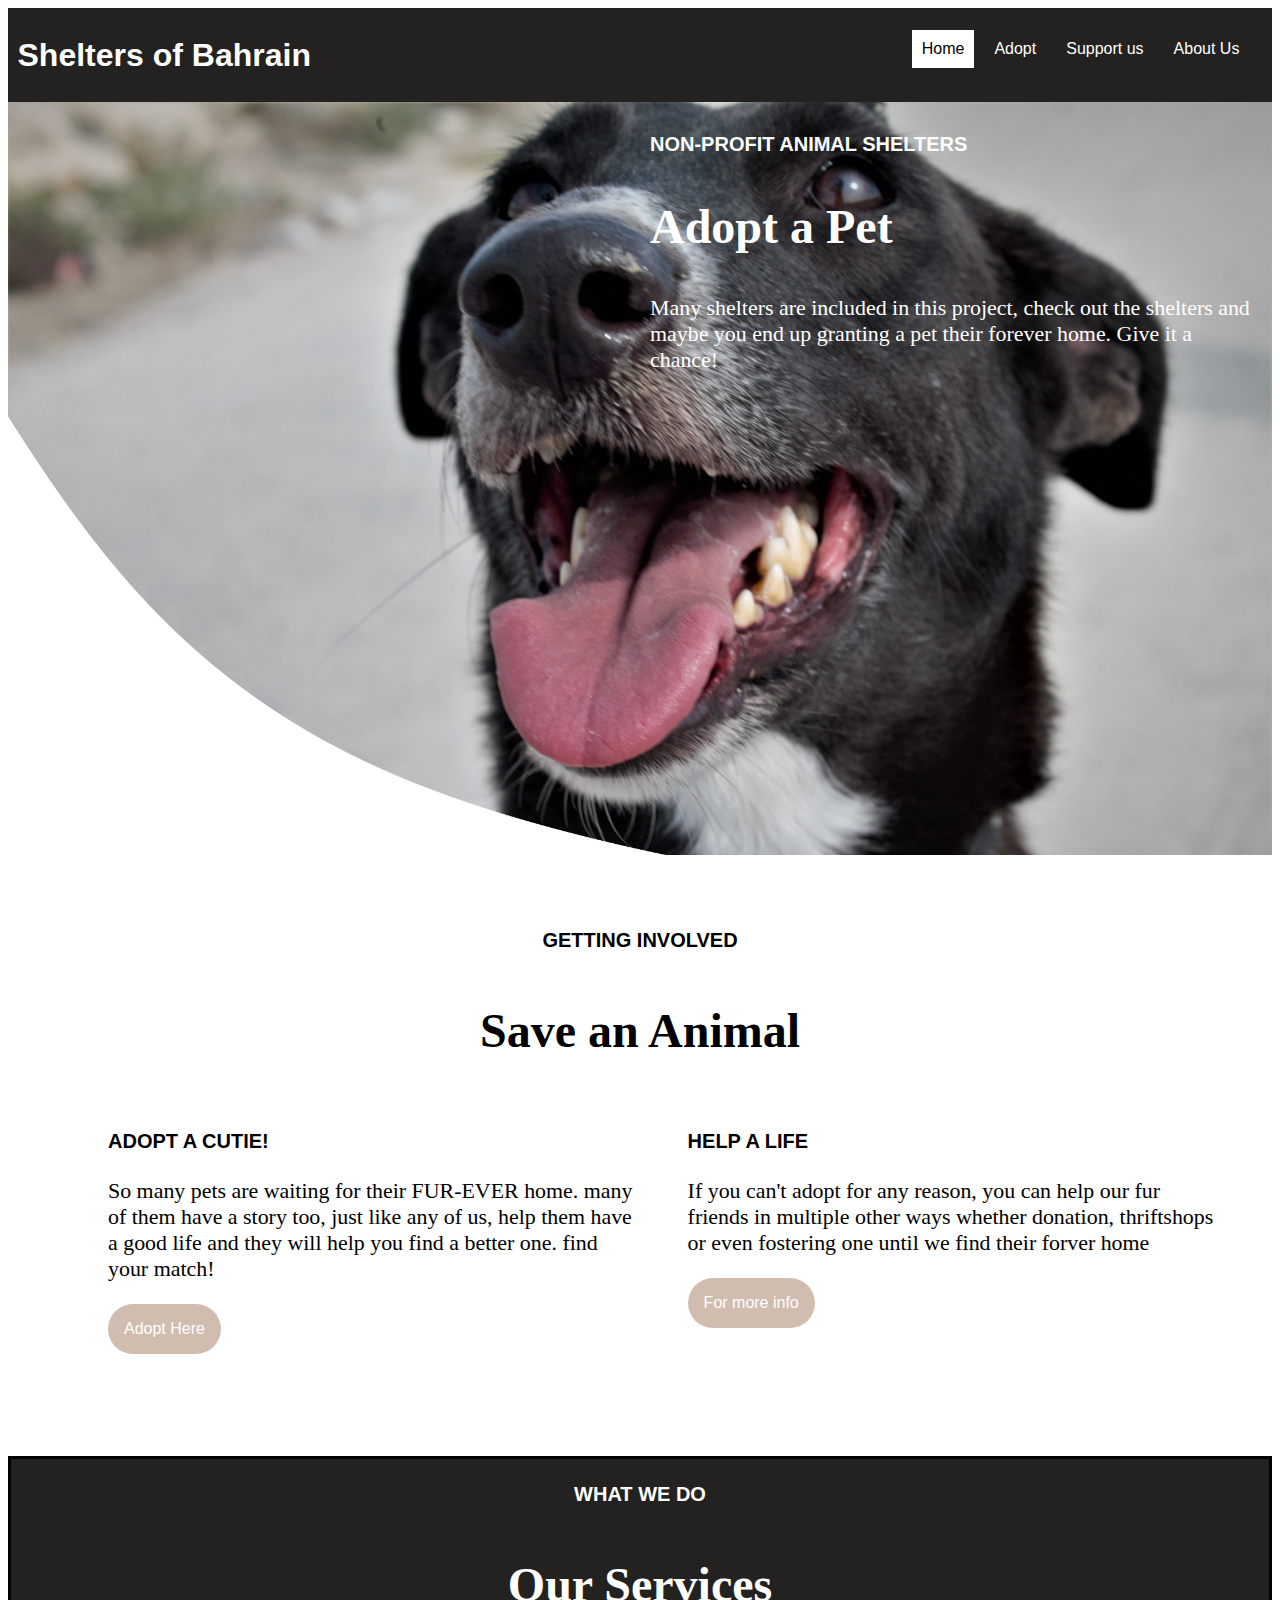
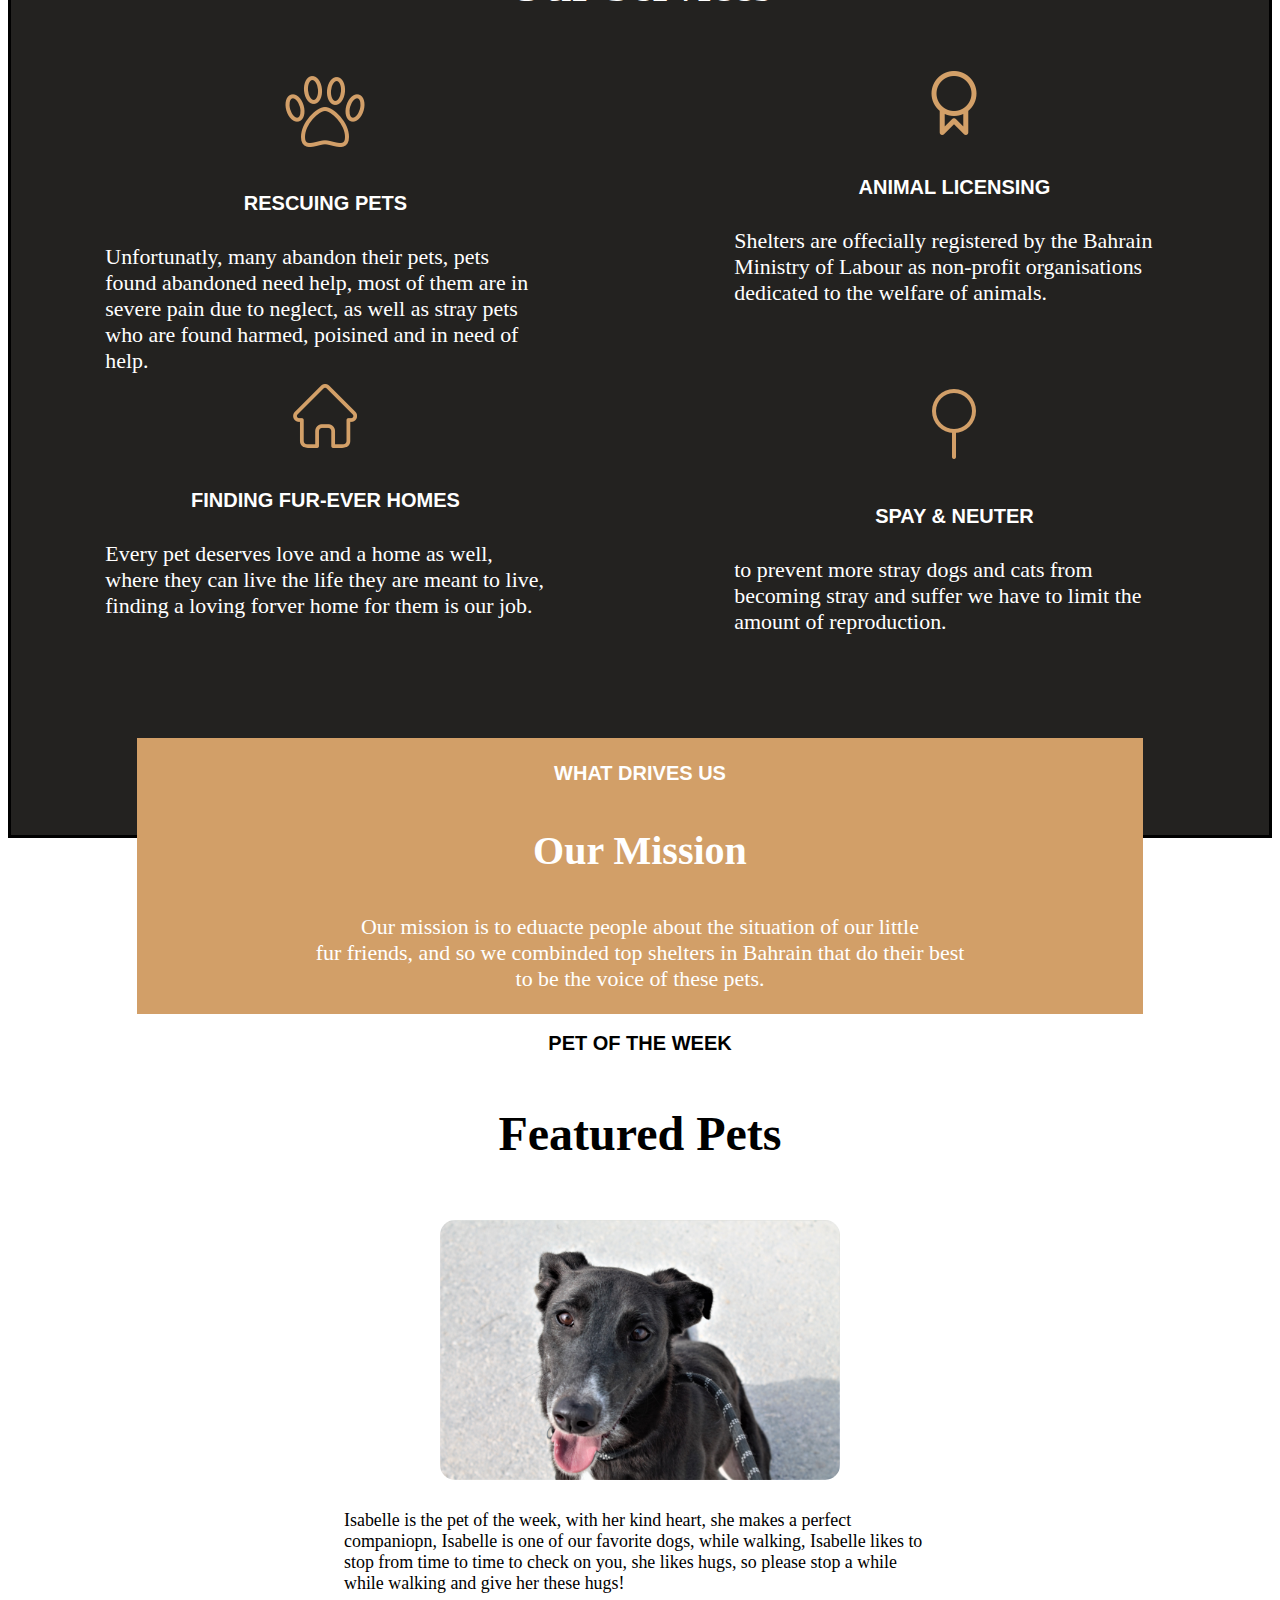
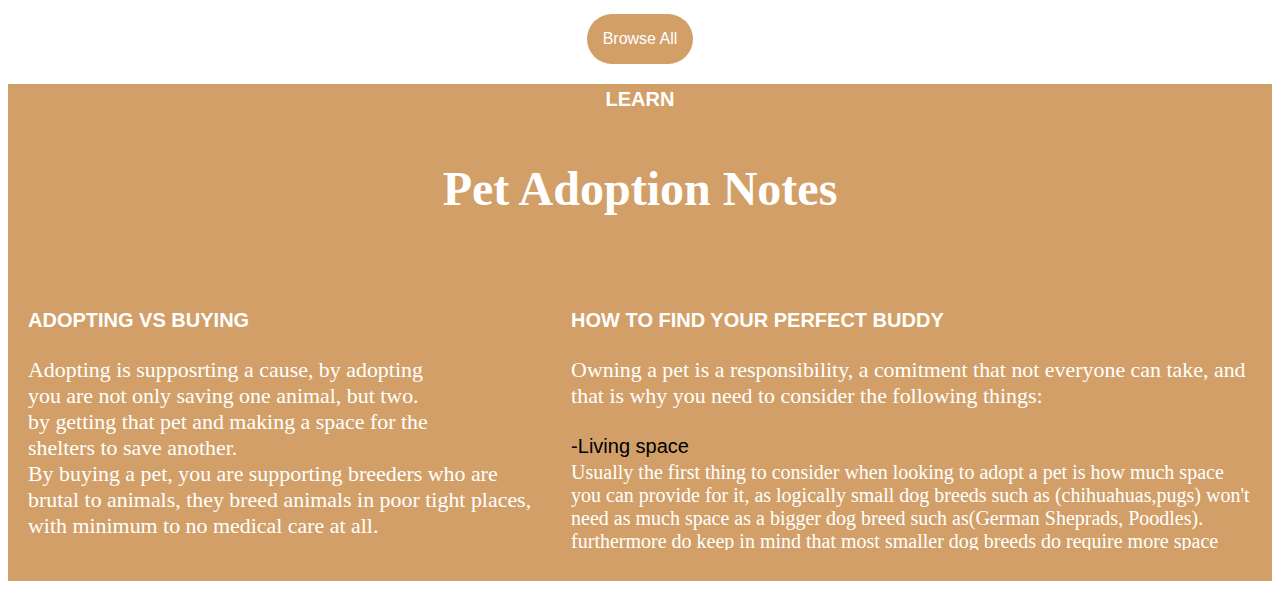
<file: index.html>
<!DOCTYPE html>
<html lang="en">
<head>
  <meta name="viewport" content="width=device-width,initial-scale=1,maximum-scale=1,user-scalable=no">
<meta http-equiv="X-UA-Compatible" content="IE=edge">
<meta name="HandheldFriendly" content="true">
<meta charset="utf-8">
  <title>Shelters of Bahrain</title>
  <link href="homepage.css" rel="stylesheet" type="text/css">
  <link href="fonts.css" rel="stylesheet" type="text/css">


</head>
<header>
    <h1 id="header0"><a href="index.html">Shelters of Bahrain</a></h1>
</header>

<div class="navbar">
    <ul>

      <li><a href="AboutUs.html">About Us</a></li>
      <li><a href="getInvolved.html">Support us</a></li>
      <li><a href="Adoption.html">Adopt</a></li>
      <li><a id="active" href="index.html">Home</a></li>

    </ul>
  </div>




  <div id="bimg2" style="background-image: url(isabella.jpg);">
  <div class="firstpart">

    <h2 id="header2">NON-PROFIT ANIMAL SHELTERS</h2>
    <h1 id="header3">Adopt a Pet</h1>
    <p id="ph1">Many shelters are included in this project, check out the shelters
    and maybe you end up granting a pet their forever home. Give it a chance!</p>
  </div>




<div class="parttwo">
  <h3 id="header4">GETTING INVOLVED</h3>
  <h2 id="bigheader5">Save an Animal</h2>
  <section id="innerpart1">
    <h3 id="header6"> Adopt a Cutie!</h3>
    <p id="ph6">So many pets are waiting for their FUR-EVER home. many of them have a story too,
    just like any of us, help them have a good life and they will help
    you find a better one. find your match!</p>

      <a id="ad2" href="Adoption.html" >Adopt Here</a>


        </section>
        <section id="innerpart2">


    <h3 id="header7">Help a Life</h3>
    <p id="ph7">If you can't adopt for any reason, you can help our fur friends
    in multiple other ways whether donation, thriftshops or even fostering one
    until we find their forver home</p>
    <a id="info" href="getInvolved.html">For more info</a>
  </section>

</div>
</div>
<div class="Partthree">
  <h3 id="header8">WHAT WE DO</h3>
  <h2 id="header9">Our Services</h2>
  <div class="gridconatiner1">
    <section id="sec1">
  <img src="paw.png" alt="paw">
  <h4 id="header10">Rescuing pets</h4>
  <p id="ph10">Unfortunatly, many abandon their pets, pets found abandoned
  need help, most of them are in severe pain due to neglect, as well as
stray pets who are found harmed, poisined and in need of help.</p>
</section>
  <section id="sec2">
<img src="cer.png" alt="certificate">
  <h4 id="header11">Animal licensing</h4>
  <p id="ph11">Shelters are offecially registered by the Bahrain Ministry of Labour
  as non-profit organisations dedicated to the welfare of animals.</p>
</section>
<section id="sec3">
  <img src="home.png" alt="home">
  <h4 id="header12">finding FUR-ever homes</h4>
  <p id="ph12">Every pet deserves love and a home as well, where they
  can live the life they are meant to live, finding a loving forver home for them is our job. </p>
</section>
<section id="sec4">
  <img src="neuter.png" alt="spar and neuter">
  <h4 id="header13">Spay & neuter</h4>
  <p id="ph13">to prevent more stray dogs and cats from becoming stray and suffer
  we have to limit the amount of reproduction.</p>
</section>
    </div>
  <section id="part4">
    <h3 id="header14">WHAT DRIVES US</h3>
    <h2 id="header15">Our Mission</h2>
    <p id="ph15">Our mission is to eduacte people about the situation of our little <br>
    fur friends, and so we combinded top shelters in Bahrain that do their best <br>
  to be the voice of these pets.</p>
  </section>
</div>


<div class="partsix">
  <h3 id="header18">pet of the week</h3>
  <h2 id="header19">Featured Pets</h2>
    <img id="dogofweek" src="yes7.jpg" alt="yes" height="280" width="420">
  <p id="ph24"> Isabelle is the pet of the week, with her kind heart, she makes a perfect companiopn,
  Isabelle is one of our favorite dogs, while walking, Isabelle likes to stop from time to time to check on
you, she likes hugs, so please stop a while while walking and give her these hugs!  </p>
  <a id= "br" href="Adoption.html#fig">Browse All</a>

</div>
  <div class="partseven">
  <h3 id="header20">LEARN</h3>
  <h2 id="header21">Pet Adoption Notes</h2>

  <div class="parteight">
  <div class="rightpart">
    <h3 id="header22">Adopting Vs Buying </h3>
    <p id="ph22">Adopting is supposrting a cause, by adopting <br> you are not only saving
    one animal, but two. <br> by getting that pet and making a space for the <br>
  shelters to save another.<br>By buying a pet, you are supporting breeders who are <br>
  brutal to animals, they breed animals in poor tight places,<br> with minimum
  to no medical care at all. </p>
  </div>

<div class="leftpart">
  <h3 id="header23">How to find your perfect buddy</h3>
  <p id="ph23">Owning a pet is a responsibility, a comitment that not everyone
  can take, and that is why you need to consider the following things:</p>
  <dl id="list1">
    <dt><b>-Living space</b></dt>
    <dd id="dd1">Usually the first thing to consider when looking to adopt a pet is how
    much space you can provide for it, as logically small dog breeds such as (chihuahuas,pugs)
    won't need as much space as a bigger dog breed such as(German Sheprads, Poodles).<br> furthermore
    do keep in mind that most smaller dog breeds do require more space than cats as they tend to be
    more energetic.</dd>

    <dt><b>-Time comitment</b></dt>
    <dd>
      Each indivisual pet has its own time and attention needs that have to be met
      on daily bases. In general cats tend to be more independent than dogs or parrots
      therefore they require the least amount of interaction time. On the other hand,
      dogs tend to be very active and require daily walks and play time so please
      check your weekly schedule and see how much time you would like to dedicate
      to your new friend!
    </dd>

    <dt><b>-Expenses</b></dt>
    <dd>Regardless of your choice of pet all pets require basic needs such as
      food, toys and veternary visits, you should consider these bills before
      adopting your pet!
    </dd>
  </dl>
</div>
</div>
</div>
</body>
</html>
</file>
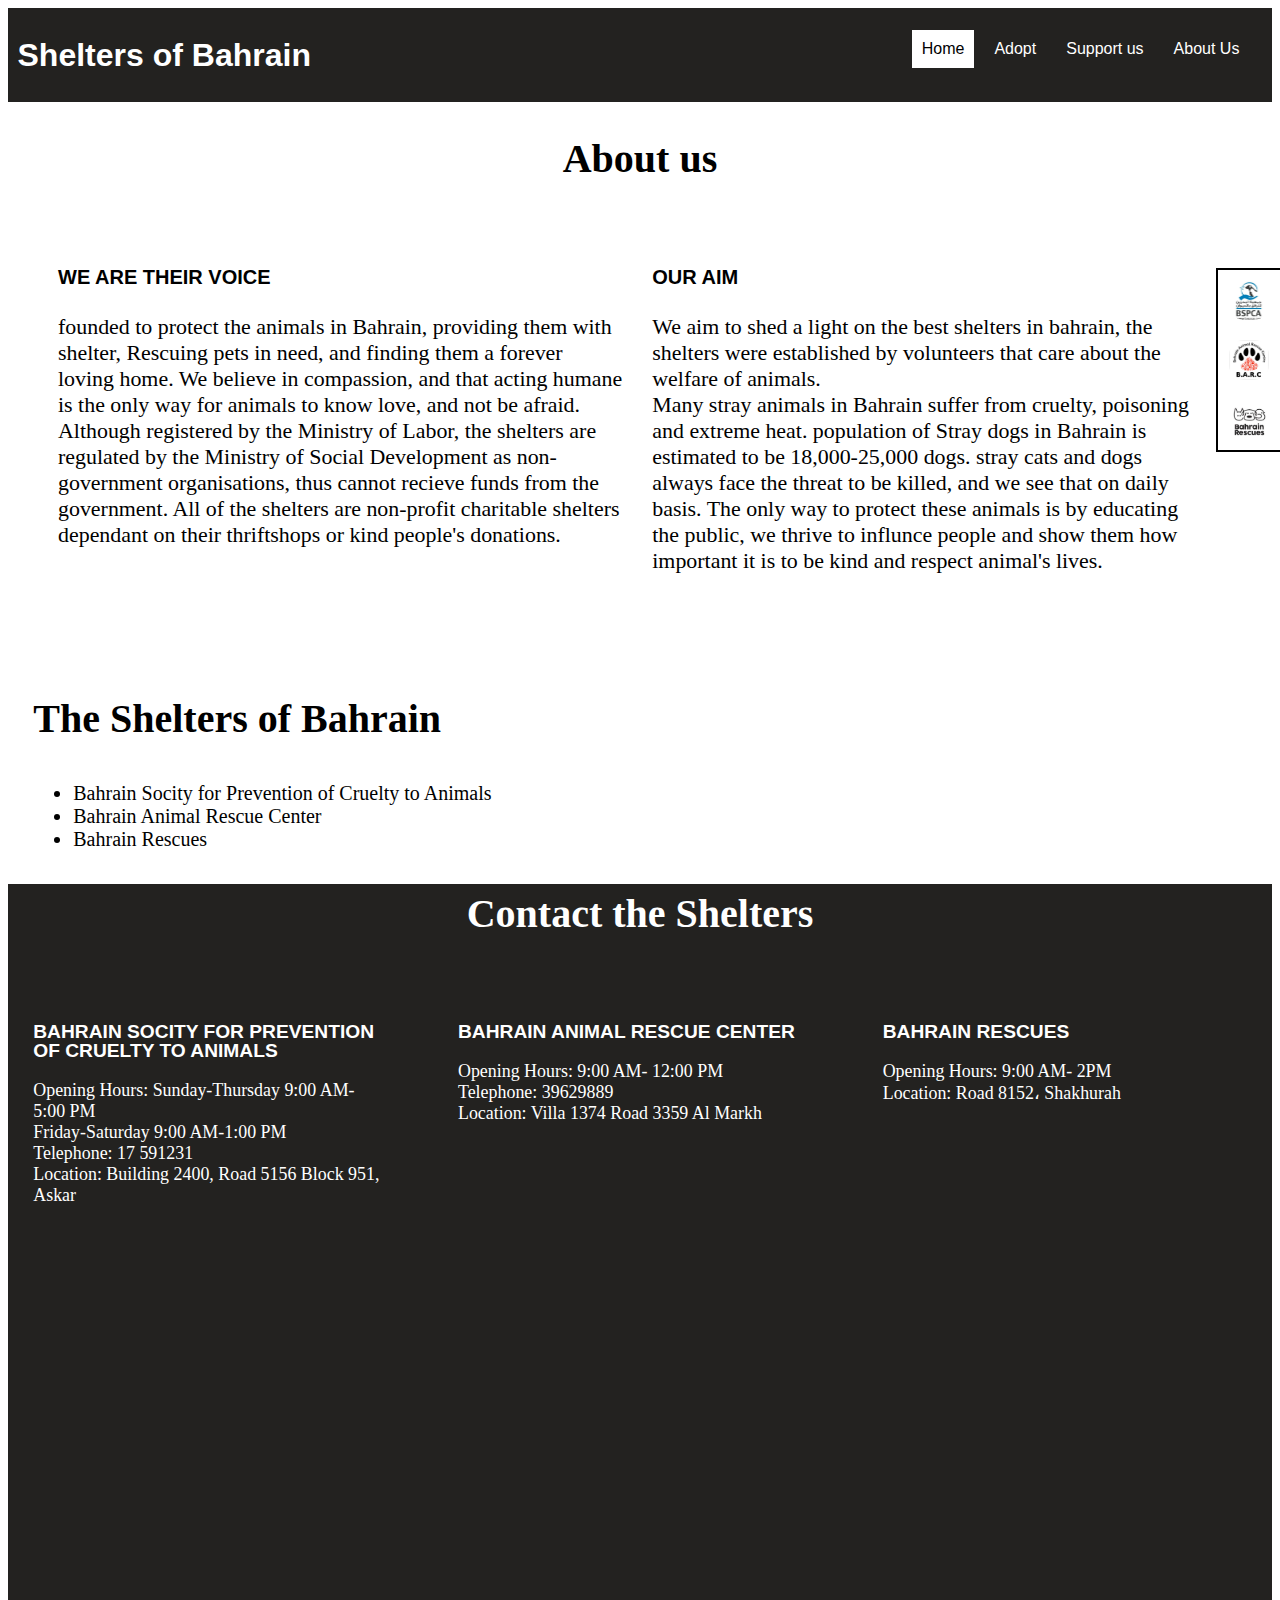
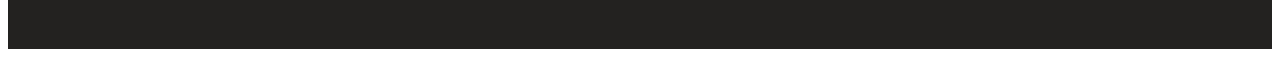
<file: AboutUs.html>
<!DOCTYPE html>

<html lang="en">
<head>
  <title>About Us</title>
  <link href="fonts.css" rel="stylesheet" type="text/css">
  <link rel="stylesheet" href="AboutUs.css" type="text/css">
      <link rel="stylesheet" href="homepage.css" type="text/css">
      <meta name="viewport" content="width=device-width,initial-scale=1,maximum-scale=1,user-scalable=no">
  <meta http-equiv="X-UA-Compatible" content="IE=edge">
  <meta name="HandheldFriendly" content="true">
  <meta charset="utf-8">

</head>
<header>
  <h1 id="header0"><a href="index.html">Shelters of Bahrain</a></h1>
</header>
<div class="navbar">
    <ul>
      <li><a href="AboutUs.html">About Us</a></li>
      <li><a href="getInvolved.html">Support us</a></li>
      <li><a href="Adoption.html">Adopt</a></li>
      <li><a id="active" href="index.html">Home</a></li>
    </ul>
    </div>

  <div class="instagram">

  <a  href="https://www.instagram.com/bspca/" target="_blank"><img src="bspca.jpg" alt="bspca" height="60" width="60"></a>
  <a href="https://www.instagram.com/bahrainanimalrescuecentre/" target="_blank"><img src="barc.png" alt="barc" height="60" width="60"></a>
  <a href="https://www.instagram.com/bahrain_rescues/" target="_blank"><img src="bahrainRescues.jpg" alt="bahrain Rescues" height="60" width="60"></a>


  </div>
  <h1 id="hab">About us</h1>
  <div class="aboutus">
    <section id="voice">
   <h2 id="hab3">We Are Their Voice</h2>
   <p id="pab2">founded to protect the animals in Bahrain, providing them with shelter, Rescuing
   pets in need, and finding them a forever loving home.
   We believe in compassion, and that acting humane is the only way for animals to
   know love, and not be afraid.<br>
   Although registered by the Ministry of Labor, the shelters are regulated by the Ministry of
   Social Development as non-government organisations, thus cannot recieve funds from
   the government.
   All of the shelters are non-profit charitable shelters dependant on their thriftshops
   or kind people's donations.
</p>
    </section>
  <section id="aim">

<h2 id="hab2">Our Aim</h2>
<p id="pab1">We aim to shed a light on the best shelters in bahrain, the shelters were
established by volunteers that care about the welfare of animals. <br>
Many stray animals in Bahrain suffer from cruelty, poisoning and extreme heat.
population of Stray dogs in Bahrain is estimated to be 18,000-25,000 dogs. stray cats and dogs
always face the threat to be killed, and we see that on daily basis.
The only way to protect these animals is by educating the public, we thrive to influnce people
and show them how important it is to be kind and respect animal's lives.
</p>

 </section>


  </div>

  <div class="shelters">


<h2 id="hab4">The Shelters of Bahrain</h2>
<ul id="lab">
  <li>Bahrain Socity for Prevention of Cruelty to Animals</li>
  <li>Bahrain Animal Rescue Center</li>
  <li>Bahrain Rescues</li>
</ul>
</div>


<div class="bigshell">
<h2 id="hab5">Contact the Shelters</h2>

<div class="contacts">
<section id="shelter1">
<h3 id="hab6">Bahrain Socity for Prevention of Cruelty to Animals</h3>
<p id="pab4">Opening Hours: Sunday-Thursday 9:00 AM-5:00 PM <br>
Friday-Saturday 9:00 AM-1:00 PM <br>
Telephone: 17 591231 <br>
Location: Building 2400, Road 5156
Block 951, Askar</p>
</section>


<section id="shelter2">
<h3 id="hab7">Bahrain Animal Rescue Center</h3>
<p id="pab5">Opening Hours: 9:00 AM- 12:00 PM <br>
Telephone: 39629889 <br>
Location: Villa 1374 Road 3359 Al Markh</p>
</section>

<section id="shelter3">
<h3 id="hab8">Bahrain Rescues</h3>
<p id="pab6">Opening Hours: 9:00 AM- 2PM <br>
Location:  Road 8152، Shakhurah</p>
</section>

</div>
</div>

<div class="maps">
<iframe id="map1" src="https://www.google.com/maps/embed?pb=!1m18!1m12!1m3!1d3583.8217946428254!2d50.60005341422185!3d26.07207978349678!2m3!1f0!2f0!3f0!3m2!1i1024!2i768!4f13.1!3m3!1m2!1s0x3e48548cc5700113%3A0x43b0b55157bc955b!2sBSPCA%20Animal%20Welfare%20Center!5e0!3m2!1sen!2sbh!4v1609096354834!5m2!1sen!2sbh"
width="350" height="350"  style="border:0;" allowfullscreen="" aria-hidden="false" tabindex="0"></iframe>
<iframe id="map2" src="https://www.google.com/maps/embed?pb=!1m18!1m12!1m3!1d223.74836434535212!2d50.48225254587699!3d26.197529589694682!2m3!1f0!2f0!3f0!3m2!1i1024!2i768!4f13.1!3m3!1m2!1s0x0%3A0xd7171ecf17d93859!2sDogfather%20Animal%20Rescue%20%26%20Rehabilitation%20Centre!5e0!3m2!1sen!2sbh!4v1609113841850!5m2!1sen!2sbh"
width="350" height="350" style="border:0;" allowfullscreen="" aria-hidden="false" tabindex="0"></iframe>
<iframe id="map3" src="https://www.google.com/maps/embed?pb=!1m18!1m12!1m3!1d1789.8768389920656!2d50.502844805042166!3d26.20468999627343!2m3!1f0!2f0!3f0!3m2!1i1024!2i768!4f13.1!3m3!1m2!1s0x0%3A0x0!2zMjbCsDEyJzE2LjkiTiA1MMKwMzAnMTQuMCJF!5e0!3m2!1sen!2sbh!4v1609114074217!5m2!1sen!2sbh"
width="350" height="350" style="border:0;" allowfullscreen="" aria-hidden="false" tabindex="0"></iframe>
</div>

<div class="mycontacts">

</div>

</html>
</file>
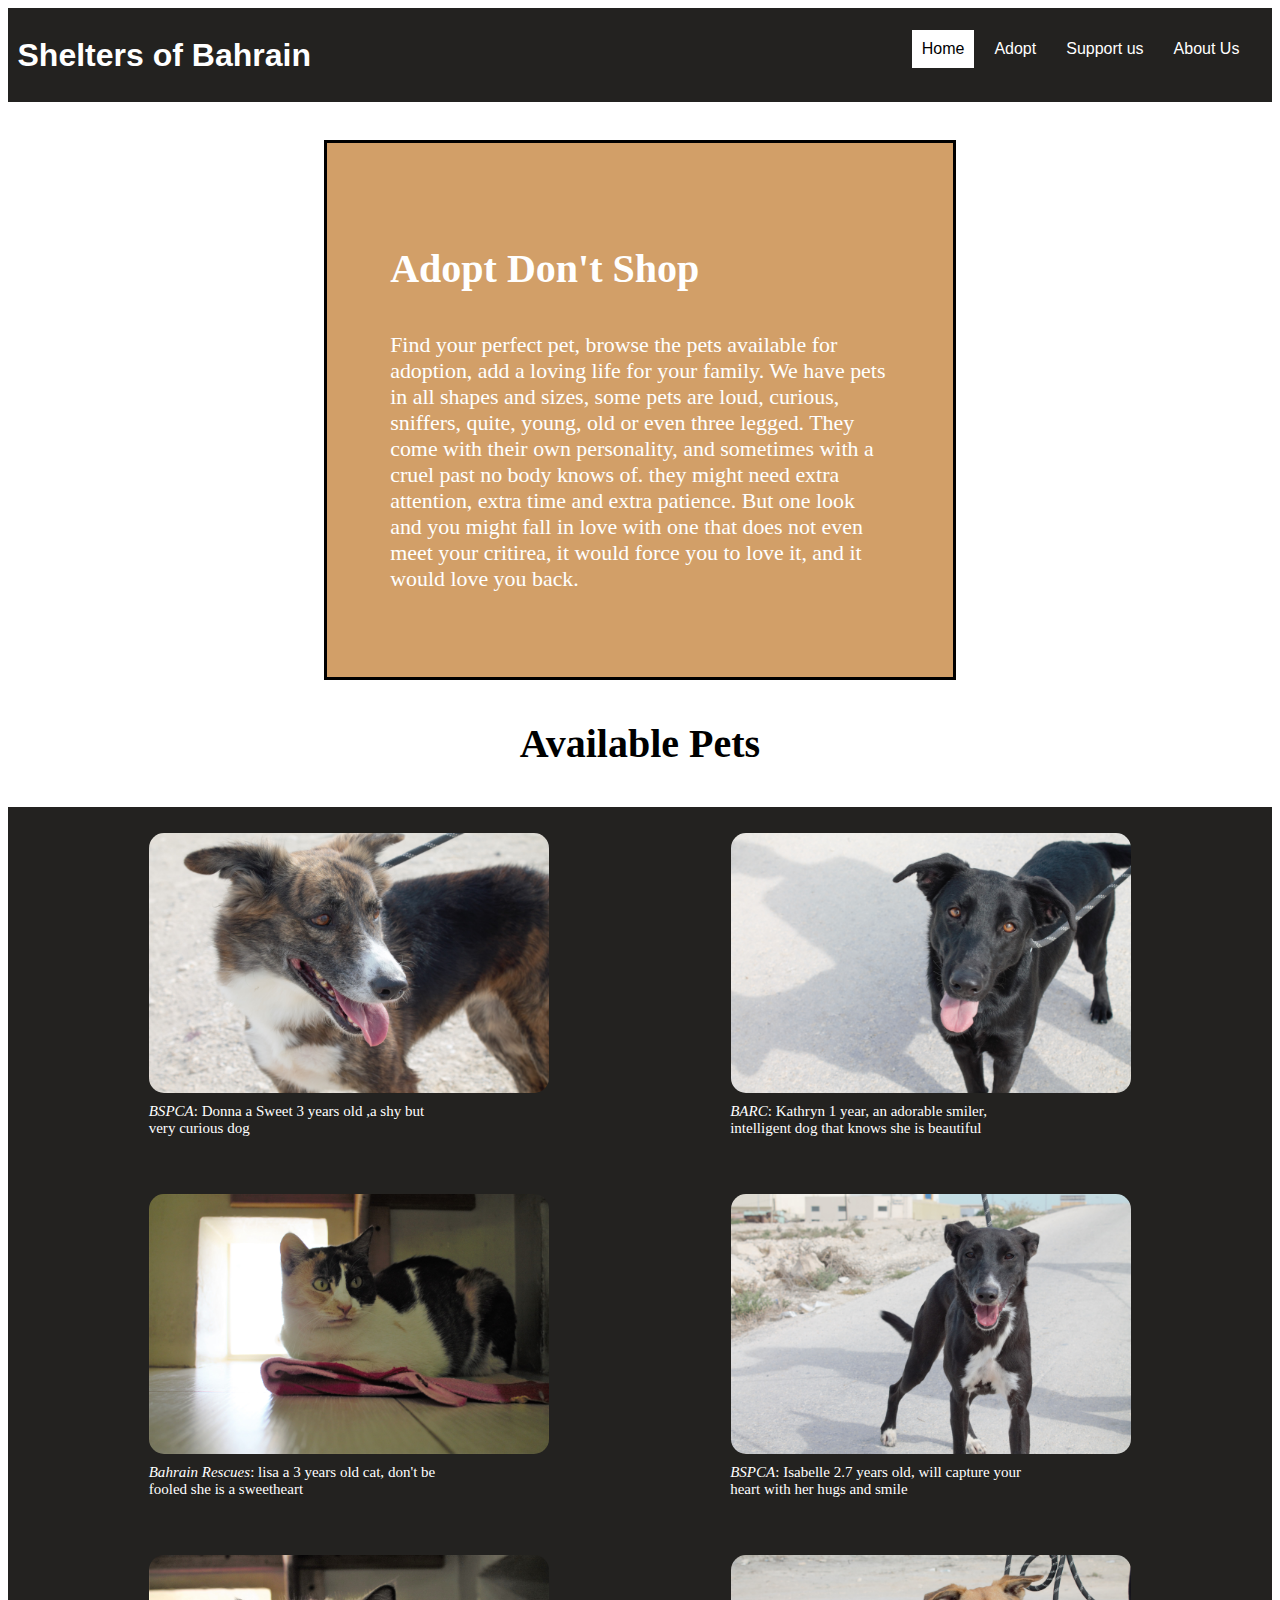
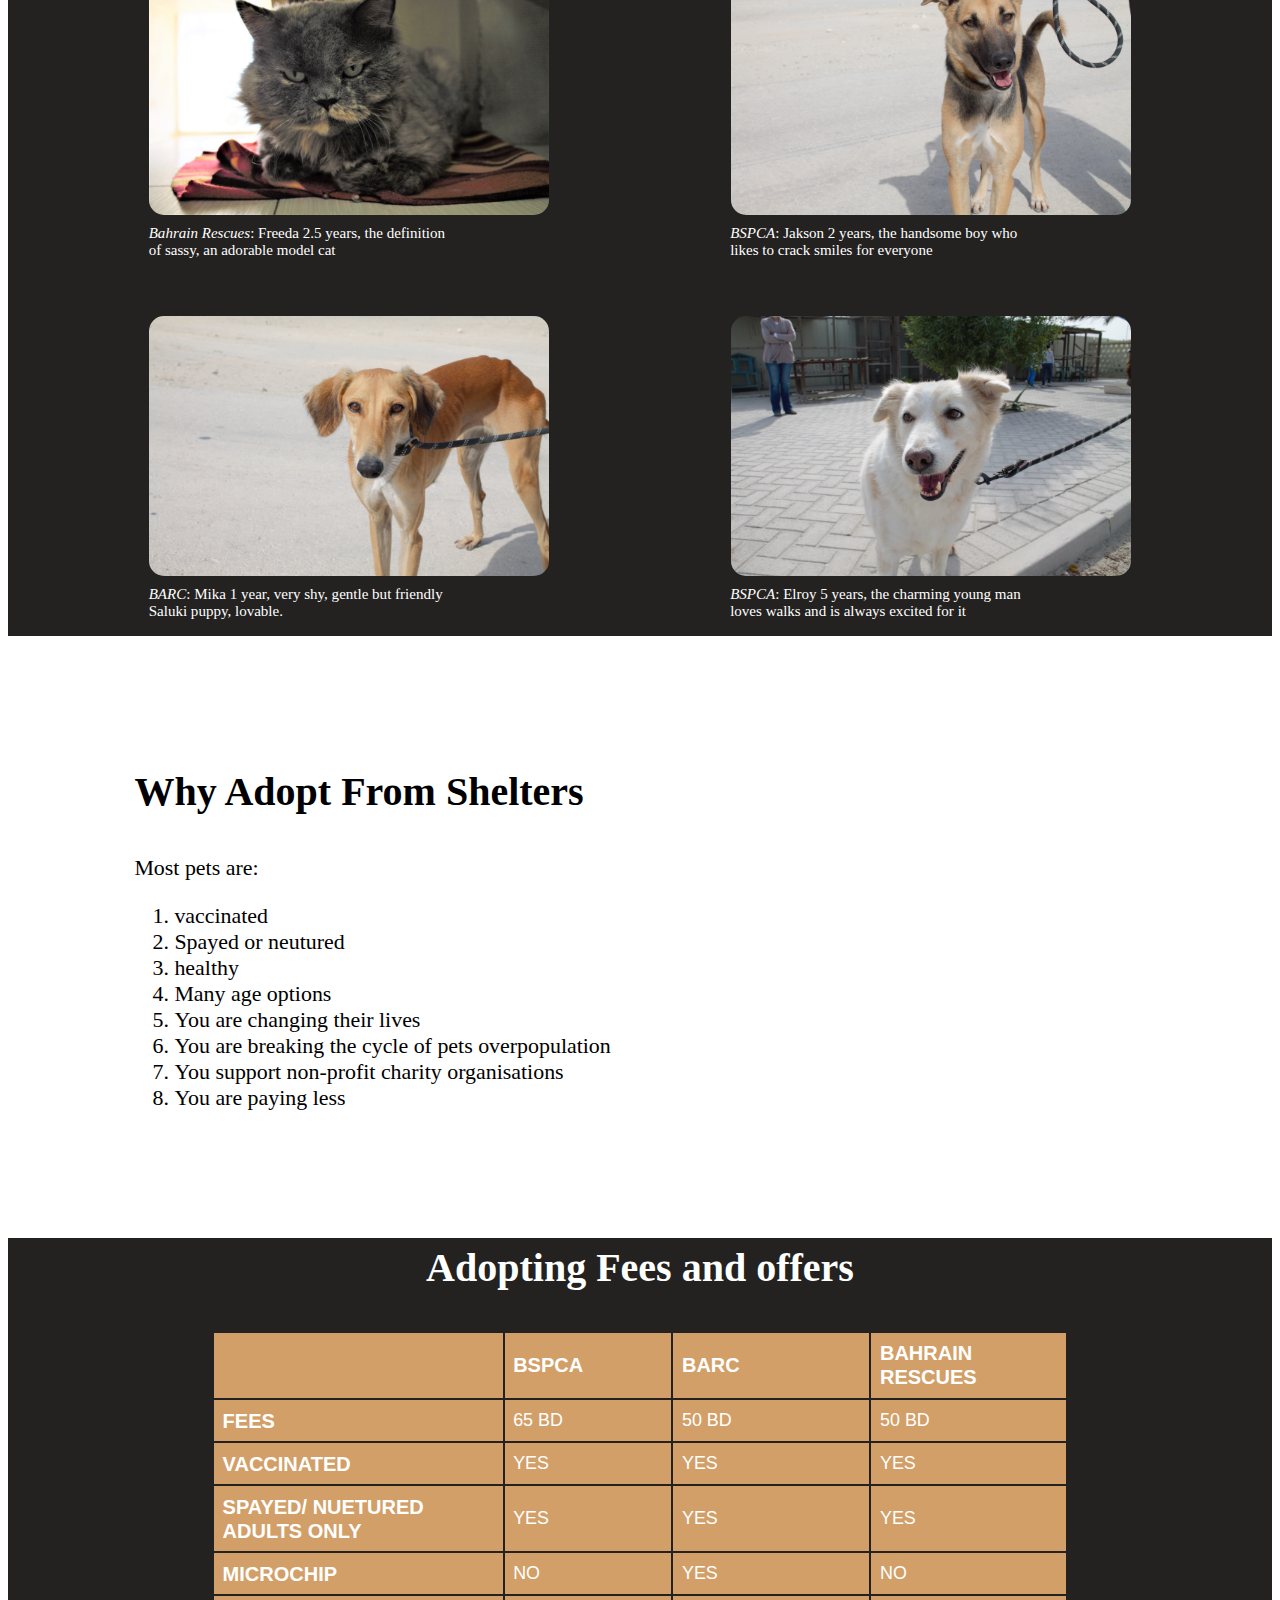
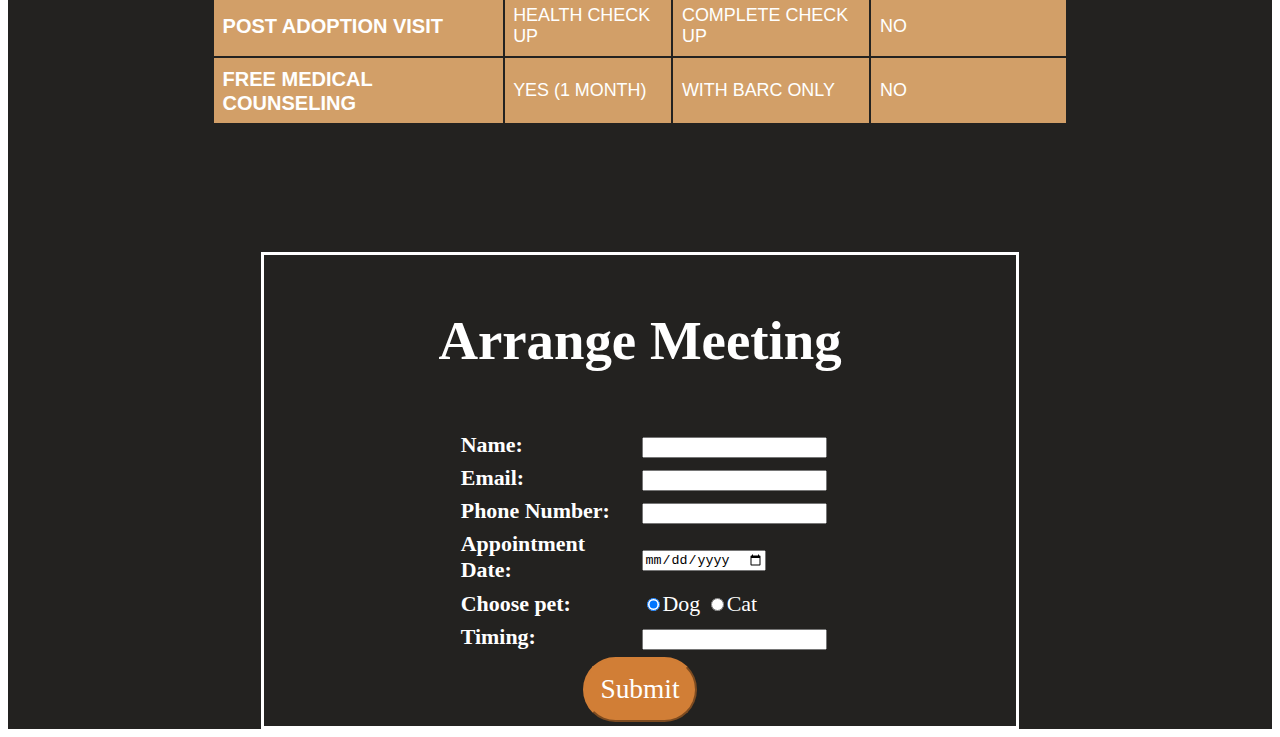
<file: Adoption.html>
<!DOCTYPE html>
<html lang="en">
<head>
    <title>Adoption</title>
    <link rel="stylesheet" href="adoption.css" type="text/css">
    <link rel="stylesheet" href="homepage.css" type="text/css">
    <link rel="stylesheet" href="fonts.css" type="text/css">
    <meta name="viewport" content="width=device-width,initial-scale=1,maximum-scale=1,user-scalable=no">
<meta http-equiv="X-UA-Compatible" content="IE=edge">
<meta name="HandheldFriendly" content="true">
<meta charset="utf-8">
<!--i linked the page to the homepage too so that it can inherit the header and
navigation bar-->
</head>
  <header>
  <h1 id="header0"><a href="index.html">Shelters of Bahrain</a></h1>
  </header>
  <div class="navbar">
      <ul>
        <li><a href="AboutUs.html">About Us</a></li>
        <li><a href="getInvolved.html">Support us</a></li>
        <li><a href="Adoption.html">Adopt</a></li>
        <li><a id="active" href="index.html">Home</a></li>
      </ul>
      </div>


    <div class="intro">
      <h2 id="ah1">Adopt Don't Shop</h2>
<p id="ap1">Find your perfect pet, browse the pets available for adoption, add a loving life for your family.
We have pets in all shapes and sizes, some pets are loud, curious,
sniffers, quite, young, old or even three legged. They come with their own
personality, and sometimes with a cruel past no body knows of. they might need extra attention,
extra time and extra patience.
But one look and you might fall in love with one that does not even meet your critirea, it would
force you to love it, and it would love you back.</p>

<!--Thinking of getting a new pet? why not search for your new bestfriend here? When you adopt you give an animal
a new chance at life and open up more spaces for animals in need. On the contrary if you buy a pet
you might be supporting the wrong kind of people in the pet trade as they usually overbreed the animals just
to make a profit. So why not give our lovely animals a look? you never know what adventures lay ahead of you!-->
    </div>

    <h2 id="ah2">Available Pets</h2>
    <div class="petpic">
    <figure id="fig1">
    <img src="yes5.jpg" alt="yes" height="280" width="420">
    <figcaption><i>BSPCA</i>: Donna a Sweet 3 years old ,a shy but very curious dog</figcaption>
    </figure>
    <figure id="fig2">
    <img src="yes6.jpg" alt="yes" height="280" width="420">
    <figcaption><i>BARC</i>: Kathryn 1 year, an adorable smiler, intelligent dog that knows she is beautiful</figcaption>
    </figure>
    <figure id="fig3">
    <img src="yes22.jpg" alt="yes" height="280" width="420">
    <figcaption><i>Bahrain Rescues</i>: lisa a 3 years old cat, don't be fooled she is a sweetheart</figcaption>
    </figure>
    <figure id="fig4">
    <img src="yes8.jpg" alt="yes" height="280" width="420">
    <figcaption><i>BSPCA</i>: Isabelle 2.7 years old, will capture your heart with her hugs and smile</figcaption>
    </figure>
    <figure id="fig5">
    <img src="yes2.jpg" alt="yes" height="280" width="420">
    <figcaption><i>Bahrain Rescues</i>: Freeda 2.5 years, the definition of sassy, an adorable model cat</figcaption>
    </figure>
    <figure id="fig6">
    <img src="yes12.jpg" alt="yes" height="280" width="420">
    <figcaption><i>BSPCA</i>: Jakson 2 years, the handsome boy who likes to crack smiles for everyone</figcaption>
    </figure>
    <figure id="fig7">
    <img src="yes13.jpg" alt="yes" height="280" width="420">
    <figcaption><i>BARC</i>: Mika 1 year, very shy, gentle but friendly Saluki puppy, lovable.</figcaption>
    </figure>
    <figure id="fig8">
    <img src="yes14.jpg" alt="yes" height="280" width="420">
    <figcaption><i>BSPCA</i>: Elroy 5 years, the charming young man loves walks and is always excited for it</figcaption>
    </figure>

    </div>


    <div class="why">
      <h2 id="ah3">Why Adopt From Shelters</h2>
      <p id="ap2">Most pets are:</p>
      <ol>
        <li>vaccinated</li>
        <li>Spayed or neutured</li>
        <li>healthy</li>
        <li>Many age options</li>
        <li>You are changing their lives</li>
        <li>You are breaking the cycle of pets overpopulation</li>
        <li>You support non-profit charity organisations</li>
        <li>You are paying less</li>
      </ol>

    </div>

    <div class="tc">

      <h2 id="ah4">Adopting Fees and offers</h2>
      <table id="table1">
        <tr>
          <th></th>
          <th>BSPCA</th>
          <th>BARC</th>
          <th>Bahrain Rescues</th>
        </tr>
        <tr>
          <th>Fees</th>
          <td>65 BD</td>
          <td>50 BD</td>
          <td>50 BD</td>
        </tr>

        <tr>
          <th>vaccinated</th>
          <td>Yes</td>
          <td>Yes</td>
          <td>Yes</td>
        </tr>
        <tr>
          <th>spayed/ nuetured <br> adults only</th>
          <td>Yes</td>
          <td>Yes</td>
          <td>Yes</td>
        </tr>
        <tr>
          <th>Microchip</th>
          <td>No</td>
          <td>Yes</td>
          <td>No</td>
        </tr>
        <tr>
          <th>post adoption visit</th>
          <td>health check up</td>
          <td>Complete check up</td>
          <td>No</td>
        </tr>
        <tr>
          <th>Free medical counseling</th>
          <td>Yes (1 month)</td>
          <td>With BARC only</td>
          <td>No</td>
        </tr>
      </table>
      <div class="meetingform">
      <h2 id="ah5">Arrange Meeting</h2>
      <form class="meetingForm" action="index.html" method="post">
        <table id="org">
          <tr>
        <th> <label for="Name">Name:</label></th>
         <td><input id="Name" type="text" name="Name" value=""><br></td>
          </tr>
          <tr>
        <th><label for="email">Email:</label></th>
        <td><input id="email" type="email" name="Email" value=""><br></td>
          </tr>
          <tr>
        <th><label for="phoneNo">Phone Number:</label></th>
        <td><input id="phoneNo" type="tel" name="phoneNo" pattern="[3,1][0-9]{7}"><br></td>
         </tr>
          <tr>
        <th><label for="mTime">Appointment Date:</label></th>
        <td><input id="mTime" type="date" name="mTime" value=""><br></td>
            </tr>
        <tr>
      <th>  <label for="ch">Choose pet:</label></th>
        <td><input id="ch" type="radio" name="ch" value="Dog" checked="checked">Dog
        <input id="ch" type="radio" name="ch" value="Cat">Cat<br></td>
            </tr>
        <tr>
        <th><label for="Timing">Timing:</label></th>
        <td><input id="Timing" list="Timings" name="Timing">
          <datalist id="Timings">
            <option value="8 AM-10 AM"></option>
            <option value="11 AM-1 PM"></option>
            <option value="2 PM-4 PM"></option>
          </datalist></td>

    </tr>
    <tr>

      <td colspan="2"><input id="subbutton" type="submit" name="sub" value="Submit"></td>
    </tr>

      </table>
      </form>


  </div>

    </div>
</html>
</file>
<file: homepage.css>
header {
  padding-left : 5px;
  text-align: left;
  position: relative;
  /*position relative is good to use for the header so we can position absolute
  the navigation bar relative to the header*/
  background-color: #232220;
  padding: 0.2%;
  color: white;
}

.firstpart {
  text-align: left;
  padding: 10px;
  margin-left: 50%;
}

.parttwo {
  text-align: left;
  padding: 10px;
  border: 30px ;
  padding: 50px;
  margin-top: 450px;
  background-color: white;
  margin-bottom: 300px;
width: 100%;
}
#innerpart1, #innerpart2 {
  margin-left: 50px;
  /*in order to make both the elemnts near each other i choose float*/
  float: left;
  width: 45.5%;
}

#header2, #header3, #ph1, #header8, #header9, #header14,
#header15, #header2,#header22, #header23, #ph10, #ph11,
#ph12, #ph13, #ph15, #header21 {
     color: white;
}

#header4, #ph15{
  text-align: center;
}

#ad2, #info{
  /*designing my own button*/
  padding: 1.0em;
  border-width: 20px;
  /*to make round edges i used border radius*/
  border-radius: 100px;
  color: #fff;
  background-color: #D1BDAF;
  display: inline-block;
  border: none ;
  cursor: pointer;
  text-decoration: none;
}

#br{
  padding: 1.0em;
  border-width: 20px;
  border-radius: 100px;
  color: white;
  background-color:  #d29f68;
  display: inline-block;
  cursor: pointer;
  border: none;
  text-decoration: none;

}
#bimg2{
  /*setting an image i took as a background*/
  background-image: url('isabella.jpg');
  background-repeat: no-repeat;
  background-size: contain;

}

#part4{
background-color: #d29f68;
width: 80%;
margin: auto;
position: absolute;
top:90%;
left: 10%;


}

#ph6, #ph7 {
    text-align: left;
}

div.Partthree {
  background-color: #232220;
  border: solid;
  border-color: inherit;
  position: relative;
}
.gridconatiner1{
  /*i used the grid to position the elements the way i want without float*/
display: grid;
grid-template-columns: auto auto;
}

#ph13{
  padding-bottom: 200px;
}
#br a, #info a, #ad2 a{
  /*so that the button which is an <a> does not underline when clicking*/
  text-decoration: none;
    color: white;
}

div.partseven {
  background-color:  #d29f68;
}
#ph22, #ph23 {
  color: white;
  min-width: 100%;
  max-width: 200%;
  text-align: left;
}
dt {
  min-width: 100%;
  max-width: 200%;

}
dd {
  color: white;
  min-width: 100%;
  max-width: 200%;
  padding: 0;
  border: 0;
  margin: 0;
}


img {
  display: block;
  margin-left: auto;
  margin-right: auto;

}
.parteight {
  display: grid;
  grid-template-columns: auto auto;
  grid-column-gap: 40px;
  padding: 20px;
}

img {
  border-radius: 25px;
  padding: 10px;
}
.partsix{
  margin-top: 15%;
  text-align: center;
}
#ph24{
  width: 50%;
  padding: 20px;
}

.leftpart{
  max-height: 265px;
  /*i wanted to add a scroll to the left part so i limited it's height first*/
  overflow-y: scroll;
  scroll-behavior: smooth;
}
/*this is to design the scroll bar*/
.leftpart::-webkit-scrollbar {
    width: 15px;
}
.leftpart ::-ms-scrollbar{  width: 15px;}
/*this is for the scroll thumb*/
.leftpart::-webkit-scrollbar-thumb {
  background-color:  #232220;
  border-radius: 6px;
  border: 3px solid;
}
.leftpart ::-ms-scrollbar-thumb{
  background-color:  #232220;
  border-radius: 6px;
  border: 3px solid; }
/*and this is for the actual bar*/
.leftpart::-webkit-scrollbar-track {
  background:#ad8151;
}
/*the navigation is a list which has links to other pages
i designed the list to look in one line and then i removed the list style so it does not look like one
and for the links i displayed them as a block and later the homepage link in the
navigation bar remains a different color while the rest changes when hovering over them*/
.navbar li{
  display: inline;
  float: right;
  padding: 5px;

}
.navbar ul{
list-style-type: none;
margin: 0;
padding: 0;
overflow: hidden;
}
.navbar li a{
  display: block;
  list-style-type: none;
  margin: auto;
  overflow: hidden;
  border: 1px;
  background-color: #232220 ;
  color: white ;
  text-align: center;
  padding: 10px;
  text-decoration: none;

}
.navbar li a:hover:not(.active) {
  background-color: #727272;
}
#active{
  background-color: white ;
  color: black!important;
}
/*displaying the navigation bar on top*/
.navbar{
  position: absolute;
  right: 0;
  top: 25px;
  margin-right: 2%;
}

#header0 a{
  display: block;
  list-style-type: none;
  margin: auto;
  overflow: hidden;
  color: white ;
  text-align: left;
  padding: 7px;
  text-decoration: none;
}
* {
  box-sizing: border-box;
  /*this is to include all paddings in width*/
}
/*i will be using media to change how the website looks on devices smaller than
790 px*/
@media (max-width:790px){
/*to make the navigation bar readable it will be looking like a list almost*/
    .navbar {
        display: block;
        color: #fff;
        font-size: 1.25em;
        background-color: #232220;
        position: inherit;
        text-align: center;
        width: 100%;
    }
    .navbar ul{
      display: grid;
      text-align: center;


    }
    .navbar ul li a{
    float: none;
    margin: inherit;
    margin: auto;

  }
  .firstpart{
    text-align: left;
    width: 85%;
    margin:inherit;
  }
  .firstpart p{
    margin-top: 40%;
  }
  .parttwo{
    width: 100%;
    margin-top: 0;

  }
  .parttwo section{
    display: block;
    clear: both;
    width: 90%;
    float: none;
margin: auto;
    margin-left: 0;
  }
   #ph6, #ph7{
    text-align: left;
font-size: 15px;

  }


  #innerpart2{
    color: black;
  }
  .Partthree {
    margin-top: 10%;
margin-left: auto;
width: 100%;
text-align: center;
font-size: 10px;
clear: both;
}
#sec4{
  margin-bottom: 20%;
}
#part4{
  margin-top: 10%;
}
#partsix{
clear: both;
}
#header18{
  padding-top: 20px;
  margin-top: 45%;
}
.rightpart, .leftpart{
float: none;
clear: both;
  overflow-x: hidden;
  display: block;

}
.parteight{
  display: block;
  width: 100%;


}
#dogofweek{
  height: 90%;
  width: 100%;
}
div{
  width: 100%;
}
*{
  font-size: 100%;
}
#innerpart1, #innerpart2, #ph24, .rightpart, .leftpart{
  margin:auto;
  width: 100%;
  padding:1%;
}
#ph22, #ph23{
  width: 100%;
  font-size: 100%;
  max-width: 100%;
}
.leftpart::-webkit-scrollbar {
    width: 5px;
}
.leftpart dt, dd, dl{
  width: 90%;
  margin-left: 0.5%;
  padding: 0;
  max-width: 99%;
  display: block;
}
}
</file>
<file: fonts.css>
/*this css sheet will be just the fonts, size, weight and height of font
basically everything that has to do with text
i have included this sheet to be organized and have all the other html pages to have their
font designed by this page, so it will have many elemnts that you might not find in one pages*/
header, #header0, #hab1 {
    font-family: Poppins,sans-serif;
    text-align: left;
    line-height: 100%;

  }

#header0{
  color: white;
}
  .parttwo .firstpart{
    text-align: left;
    }
    #header3, #ah1{
      font-family: 'Lora',Georgia,"Times New Roman",serif;
      font-size: 300%;
      font-weight: 700;
      line-height: 1.5em;
    }
    #header4, #header2{
       font-family: 'Oswald', Helvetica ,Arial,Lucida,sans-serif;
       font-size: 125%;
       line-height: 1.5em;
    }
    #bigheader5, #header9, #header19, #header21{

      font-family: 'Lora',Georgia,"Times New Roman",serif;
      font-size: 300%;
      font-weight: 700;
      line-height: 1.5em;
      text-align: center;
    }

#ad2, #info, #br{
  font-size: 100%;
  font-weight: 500;
  font-family: 'Oswald',Helvetica,Arial,Lucida,sans-serif;
}
#header6, #header7, #header22, #header23, #hab2, #hab3{
     text-transform: uppercase;
     font-family: 'Oswald', Helvetica ,Arial,Lucida,sans-serif;
     font-size: 125%;
     line-height: 1.5em;
     text-align: left;
}

#header8, #header14, #header18{
  text-transform: uppercase;
  font-family: 'Oswald', Helvetica ,Arial,Lucida,sans-serif;
  font-size: 125%;
  line-height: 1.5em;
  text-align: center;
}


  #ph1, #ph6, #ph7, #ph15, #ph16, #ph17, #ph22, #ph23,
  #pab1, #pab2, #pab3, #pab4, #pab5, #pab6, #ap1{
    font-family: 'Lora',Georgia,"Times New Roman",serif;
    font-size: 137%;
    font-weight: 500;

}
 #ph10, #ph11, #ph12, #ph13{
   font-family: 'Lora',Georgia,"Times New Roman",serif;
   font-size: 137%;
   font-weight: 500;
   text-align:left;
    width: 70%;
    margin: auto;
 }

#header15 {
  font-family: 'Lora',Georgia,"Times New Roman",serif;
  font-size: 250%;
  font-weight: 700;
  line-height: 1.5em;
  text-align: center;
}
dt {
  font-family: 'Oswald', Helvetica ,Arial,Lucida,sans-serif;
  font-size: 125%;
  font-weight: 300;
  line-height: 1.5em;
}

dd {
  font-family: 'Lora',Georgia,"Times New Roman",serif;
  font-size: 125%;
  font-weight: 500;
}
#lab {
  font-family: 'Lora',Georgia,"Times New Roman",serif;
  font-size: 125%;
  font-weight: 500;
}
#hab4, #hab5, #hab{
 font-family: 'Lora',Georgia,"Times New Roman",serif;
 font-size: 250%;
 font-weight: 600;
 line-height: 1.5em;
}
#header10,#header11,#header12,#header13,#header20 {
  color: white;
  text-transform: uppercase;
  font-family: 'Oswald', Helvetica ,Arial,Lucida,sans-serif;
  font-size: 125%;
  line-height: 1.5em;
    text-align: center;
}
#hab6, #hab7, #hab8{
  text-transform: uppercase;
  font-family: 'Oswald', Helvetica ,Arial,Lucida,sans-serif;
  font-size: 120%;
  line-height: 1em;
  text-align: left;
}
#pab4, #pab5, #pab6 {
  font-family: 'Lora',Georgia,"Times New Roman",serif;
  font-size: 112%;
  font-weight: 400;

}
#ph24{
  font-family: 'Lora',Georgia,"Times New Roman",serif;
font-size: 112%;
font-weight: 200;
text-align: left;
margin: auto;
}
#table1 th {
   text-transform: uppercase;
   font-family: 'Oswald', Helvetica ,Arial,Lucida,sans-serif;
   font-size: 125%;
   line-height: 1.2em;
   text-align: left;

 }
#table1 td {
   text-transform: uppercase;
   font-family: 'Oswald', Helvetica ,Arial,Lucida,sans-serif;
   font-size: 112%;
   line-height: 1.2em;
   text-align: left;
 }
 #ah1, #ah2, #ah3, #ah4, #ah5{
 font-family: 'Lora',Geaeisejsorgia,"Times New Roman",serif;
 font-size: 250%;
 font-weight: 600;
 line-height: 1.5em;
}
#ap1, #ap2 {
  font-family: 'Lora',Georgia,"Times New Roman",serif;
  font-size: 137%;
  font-weight: 500;
}
.why li {
  font-family: 'Lora',Georgia,"Times New Roman",serif;
  font-size: 137%;
  font-weight: 500;
}
.petpic figcaption{
  font-family: 'Lora',Georgia,"Times New Roman",serif;
  font-size: 94%;
  font-weight: 500;
}
.meetingform{
  font-family: 'Lora',Georgia,"Times New Roman",serif;
  font-size:137%;
  font-weight: 500;
}
#subbutton{
  font-family: 'Lora',Georgia,"Times New Roman",serif;
  font-size: 125%;
  font-weight: 400;
}
#org{
  text-align: left;

}
.navbar li{
  font-family: Poppins,sans-serif;
  color: #232220;
}
#ah1{
  font-weight: 700;
  color: white;
}
#ap1{
  font-weight: 500;
  color: white;
  text-align: left;
}
#inv1, #inv2, #inv6, #inv7, #inv8{
  font-family: 'Lora',Geaeisejsorgia,"Times New Roman",serif;
  font-size: 250%;
  font-weight: 600;
  line-height: 1.5em;

}
#inv3, #inv4, #inv5{
  text-transform: uppercase;
  font-family: 'Oswald', Helvetica ,Arial,Lucida,sans-serif;
  font-size: 150%;
  font-weight: 600;
  line-height: 1em;

}
#pnv1, #pnv2, #pnv3, #pnv4, #pnv5, #pnv6, #pnv7, #pnv8{
  font-family: 'Lora',Georgia,"Times New Roman",serif;
  font-size: 120%;
  font-weight: 500;
  text-align: left;

}
#ul1 li{
  font-family: 'Lora',Georgia,"Times New Roman",serif;
  font-size: 120%;
  font-weight: 500;
  text-align: left;
}

@media (max-width: 790px){
/*some of the elements that i wanted to be focused on when changing the device size*/
#header3{
  font-size: 200%;
  text-align: right;
}
  #ph1{
    color: black;
    width: 120%;
    text-align: left;
    padding-top: 10%;

  }
  .parttwo{
    padding: 0;
  }
#table1  td,#table1 th, #org th, #org td{
    font-size: 90%!important;
    font-weight: 300;
  }


}
</file>
<file: AboutUs.css>
/*a nice idea to have would be the "stickey social media bar" i did that with the help of
the fixed position i also used a function that is quit unfamilar to us which is
repositioning on the y axis using the transform these sticky social media bars
link to the instgram pages*/
.instagram{
top: 40%;
width: 5%;
display: block;
position: fixed;
right: 0;
-webkit-transform: translateY(-50%);
-ms-transform: translateY(-50%);
transform: translateY(-50%);
  border: 2px solid black;
  border-right: 0;

}
.instagram a{
display: block;
text-align: center;
color: white;
}
/*hover and the color changes*/
.instagram a:hover {
  background-color: #000;
}
.instagram a img{
  text-align: center;
object-fit: cover;
}

 #shelter2, #shelter3, #shelter1{
  width: 350px;


}
.contacts{

 display: grid;
 grid-template-columns: auto auto auto;
 grid-column-gap: 5%;
 padding: 2%;
 color: white;
 background: #232220;

}

.maps {
  display: grid;
  grid-template-columns: auto auto auto;
  grid-column-gap: 5%;
  padding: 2%;
  background-color: #232220;
}

.aboutus{
  display: grid;
  grid-template-columns: auto auto auto;
  grid-column-gap: 30px;
  padding: 30px;
  margin: 20px;

}
#hab, #hab5{
  text-align: center;
}
.bigshell{
  background-color:#232220;
  color: white;
}
iframe{
  border-width: 0;
}
.shelters{
  margin-top: 5%;
  margin-left: 2%;
  width: 50%;
}
@media (max-width:790px) {
.contacts{
  display: inline-block;
}
/*the user wont be able to view the maps well on the phone and so putting them
was useless, i removed the maps and kept the location so that the cpuld search it using the
app*/
iframe{
  visibility: hidden;
  display: none;
}
.aboutus {
  display: inline-block;
  margin: 2%;
}
.shelters{
  width: 100%;
}
.instagram{
  width: 12%;
left: 0;
border-right: 2px solid;
border-left: 0;
}
.instagram a img{
  width: 95%;
  height: 95%;
}
}
</file>
<file: adoption.css>
table {
  width: auto;
  border-collapse: collapse;

}
/*i started with the tables that i have on this page
i made the borders collapse and  made the borders to be solid*/
th, td{
  border: 2px solid #232220;
  padding: 1%;
}
/*i added a figure caption under the images of this page instead of
adding a paragraph and designed it to be around the sane width of the image*/
figcaption{
  width: 350px;
  padding-left: 10%;
}
/*made the images have soft edges*/
img {
  border-radius: 25px;
  padding: 5px;
 }
/*the images were a lot and i had to make them look nice so i used grid to make
them look exactly the same in a row/ colums manner*/
 .petpic{
   display: grid;
   grid-template-columns: auto auto;
   grid-template-rows: auto auto auto auto;
   grid-row-gap: 15px;
   padding-left: 4%;
   padding-right: 4%;
   background-color: #232220 ;
   color: white;

 }
 *{
   box-sizing: border-box;
 }

#subbutton{
  padding-left: 1.3em;
  padding-right: 1.3em;
  padding: 15px;
  border-color: #d17e36;
  border-radius: 100px;
  color: #fff;
  background-color: #d17e36;
  cursor: pointer;
display: block;
margin: auto;

}
#org td, #org th {
  border-style: none;
}
#org {
  border-collapse: collapse;
  margin: auto;
}

.meetingform{
border-style: solid;
  width: 60%;
  margin: auto;
  margin-top: 10% !important;

}
.intro{
  padding: 5%;
  width: 50%;
  margin-top: 3% !important;
  border: 3px solid;
  background-color: #d29f68;
  margin: auto;




}
.tc{
  background-color:#232220;
}
#table1{
  background-color: #d29f68;
  border-color: white;
  color: white;
  margin: auto;

}

#ah4{
  text-align: center;
  color: white;
}
.meetingform{
color: white;
text-align:center;
}
.why{
  margin: 10%;

}

#ah2{

  text-align: center;

}
@media (max-width:790px) {
  /*making the media for the tables took extra effort since i had to change the font
  size so that it does not over flow.
  and for the figures i had dispay them as something other than grid so that the user
  does not have to scroll horizontally*/
#fig{
  width: 100%;
  padding-left: 1%;
  clear: both;
  margin: 1%;

}
figcaption{
  padding-right: 1%;
}
.intro{
  width: 90%;
}
.petpic{
  display: inline-block;
  margin:0%;
  padding: 0%;
  padding-left: 1%;
  padding-right: 1%;
}
#fig img{
  width: 90%;
  height: 90%;
}
.meetingform{
  width: 100%;
  margin: 2%;
  border: hidden;

}
#org td input{
  width: 80%;
}
#ch{
  width: 40% !important;
}
.why{
  width: 100%;
  margin: 0;
  padding: 0;
}
}
</file>
